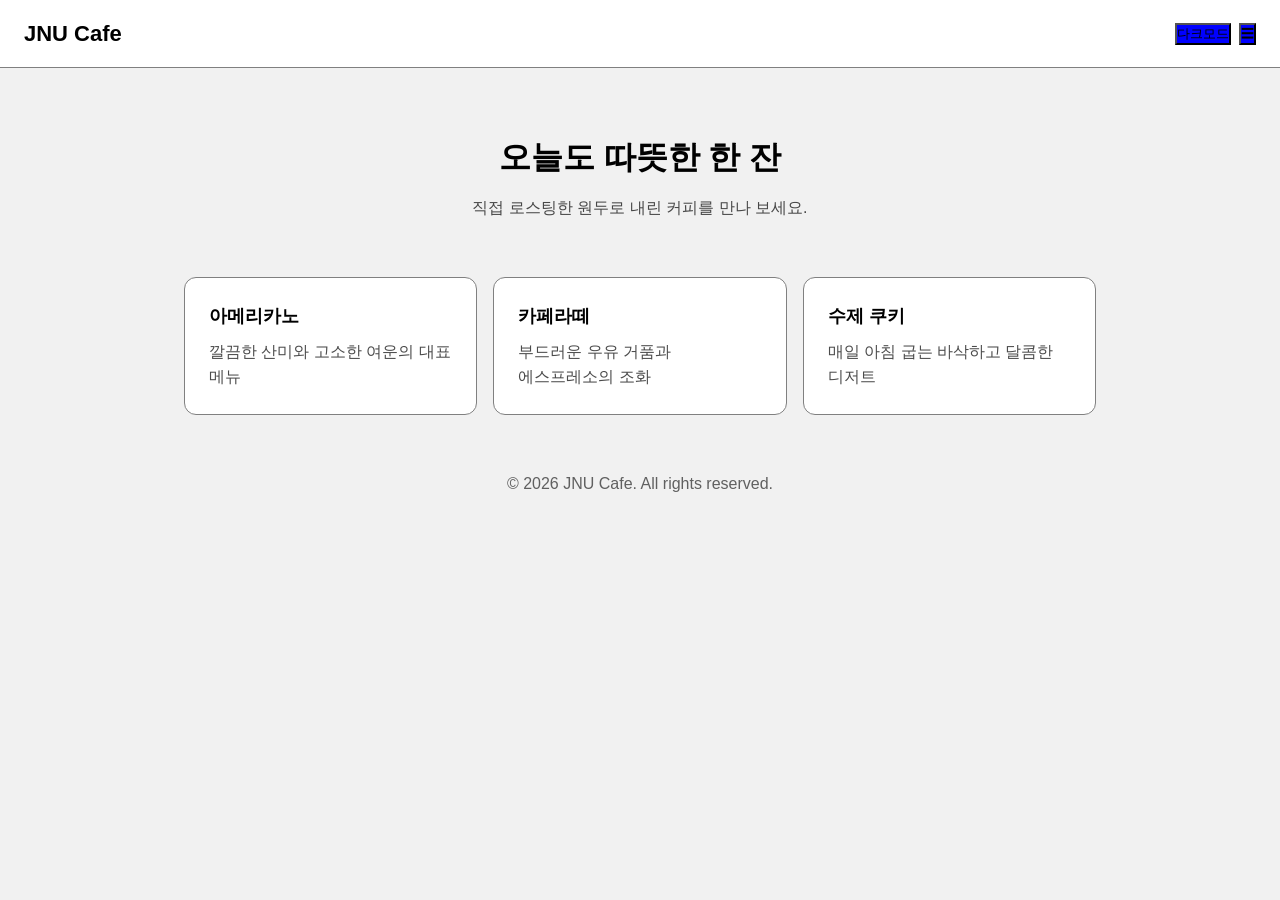
<file: week10/index.html>
<!doctype html>
<html lang="ko">
  <head>
    <meta charset="UTF-8" />
    <meta name="viewport" content="width=device-width, initial-scale=1.0" />
    <title>10주차 실습 미션 - 햄버거 메뉴 · 다크모드 버튼</title>

    <style>
      /* ===== 기본 스타일 (수정 금지) ===== */
      * {
        margin: 0;
        padding: 0;
        box-sizing: border-box;
      }

      body {
        font-family: "Noto Sans KR", sans-serif;
        line-height: 1.6;
        word-break: keep-all;
        background: var(--bg);
        color: var(--text);
      }

      ul {
        list-style: none;
      }
      a {
        color: inherit;
        text-decoration: none;
      }

      .header {
        display: flex;
        flex-wrap: wrap;
        align-items: center;
        justify-content: space-between;
        padding: 16px 24px;
        background: var(--card);
        border-bottom: 1px solid var(--border);
      }
      .logo {
        font-size: 22px;
        font-weight: 700;
      }
      .header-right {
        display: flex;
        align-items: center;
        gap: 8px;
      }
      .gnb {
        flex-basis: 100%;
      }

      .hero {
        padding: 64px 24px 32px;
        text-align: center;
      }
      .hero h1 {
        font-size: 32px;
        margin-bottom: 12px;
      }
      .hero p {
        opacity: 0.7;
      }

      .card-list {
        display: grid;
        grid-template-columns: repeat(auto-fit, minmax(240px, 1fr));
        gap: 16px;
        max-width: 960px;
        margin: 0 auto;
        padding: 24px;
      }
      .card {
        padding: 24px;
        background: var(--card);
        border: 1px solid var(--border);
        border-radius: 12px;
      }
      .card h2 {
        font-size: 18px;
        margin-bottom: 8px;
      }
      .card p {
        opacity: 0.7;
      }

      .footer {
        padding: 32px 24px;
        text-align: center;
        opacity: 0.6;
      }

      /* ===== 여기부터 실습 과제 작성 ===== */

      /* [미션 1-2] 햄버거 메뉴 CSS
       - .menu-btn : 메뉴 버튼 스타일
       - .gnb : 평소에는 숨김
       - .gnb.open : open 클래스가 붙으면 표시 */
      .menu-btn {
        background: blue;
      }

      .gnb {
        display: none;
      }

      .gnb.open {
        display: block;
      }

      /* [미션 2-2] 다크모드 CSS
       - :root : 변수 정의 (--bg, --card, --text, --border) 라이트 색상
       - body.dark-mode : 같은 변수의 다크 색상으로 덮어쓰기
       - .theme-btn : 다크모드 버튼 스타일 */
      :root {
        --bg: #f1f1f1;
        --card: #ffffff;
        --text: #000000;
        --border: gray;
      }
      body.dark-mode {
        --bg: #222222;
        --card: #333333;
        --text: #ffffff;
        --border: #555555;
      }

      .theme-btn {
        background: blue;
      }
    </style>
  </head>
  <body>
    <header class="header">
      <a class="logo" href="#">JNU Cafe</a>

      <div class="header-right">
        <!-- [미션 2-1] 다크모드 버튼 HTML (class="theme-btn", 문구: 다크모드) -->
        <button class="theme-btn">다크모드</button>

        <!-- [미션 1-1] 햄버거 메뉴 버튼 HTML (class="menu-btn", 문구: ☰ 문자를 복사해서 사용) -->
        <button class="menu-btn">☰</button>
      </div>

      <!-- [미션 1-1] 메뉴 nav HTML (class="gnb", 메뉴 4개: 홈 · 메뉴 · 매장 안내 · 문의) -->
      <nav class="gnb">
        <ul>
          <li><a href="#">홈</a></li>
          <li><a href="#">메뉴</a></li>
          <li><a href="#">매장 안내</a></li>
          <li><a href="#">문의</a></li>
        </ul>
      </nav>
    </header>

    <main>
      <section class="hero">
        <h1>오늘도 따뜻한 한 잔</h1>
        <p>직접 로스팅한 원두로 내린 커피를 만나 보세요.</p>
      </section>

      <section class="card-list">
        <article class="card">
          <h2>아메리카노</h2>
          <p>깔끔한 산미와 고소한 여운의 대표 메뉴</p>
        </article>
        <article class="card">
          <h2>카페라떼</h2>
          <p>부드러운 우유 거품과 에스프레소의 조화</p>
        </article>
        <article class="card">
          <h2>수제 쿠키</h2>
          <p>매일 아침 굽는 바삭하고 달콤한 디저트</p>
        </article>
      </section>
    </main>

    <footer class="footer">
      <p>&copy; 2026 JNU Cafe. All rights reserved.</p>
    </footer>

    <script>
      /* ===== 여기부터 실습 과제 작성 ===== */

      /* [미션 1-3] 햄버거 메뉴 JS
       - 메뉴 버튼과 .gnb 요소를 변수에 저장
       - 버튼을 클릭하면 .gnb 에 open 클래스 켜기/끄기 */
      const menuButton = document.querySelector(".menu-btn");
      const gnb = document.querySelector(".gnb");

      menuButton.addEventListener("click", function () {
        gnb.classList.toggle("open");
      });

      /* [미션 2-3] 다크모드 버튼 JS
       - 다크모드 버튼을 변수에 저장
       - 버튼을 클릭하면 body 에 dark-mode 클래스 켜기/끄기
       - 현재 모드에 맞게 버튼 문구 바꾸기 (다크모드 ↔ 라이트모드) */
      const themeBtn = document.querySelector(".theme-btn");

      themeBtn.addEventListener("click", function () {
        document.body.classList.toggle("dark-mode");

        if (document.body.classList.contains("dark-mode")) {
          themeBtn.textContent = "라이트모드";
        } else {
          themeBtn.textContent = "다크모드";
        }
      });
    </script>
  </body>
</html>
</file>
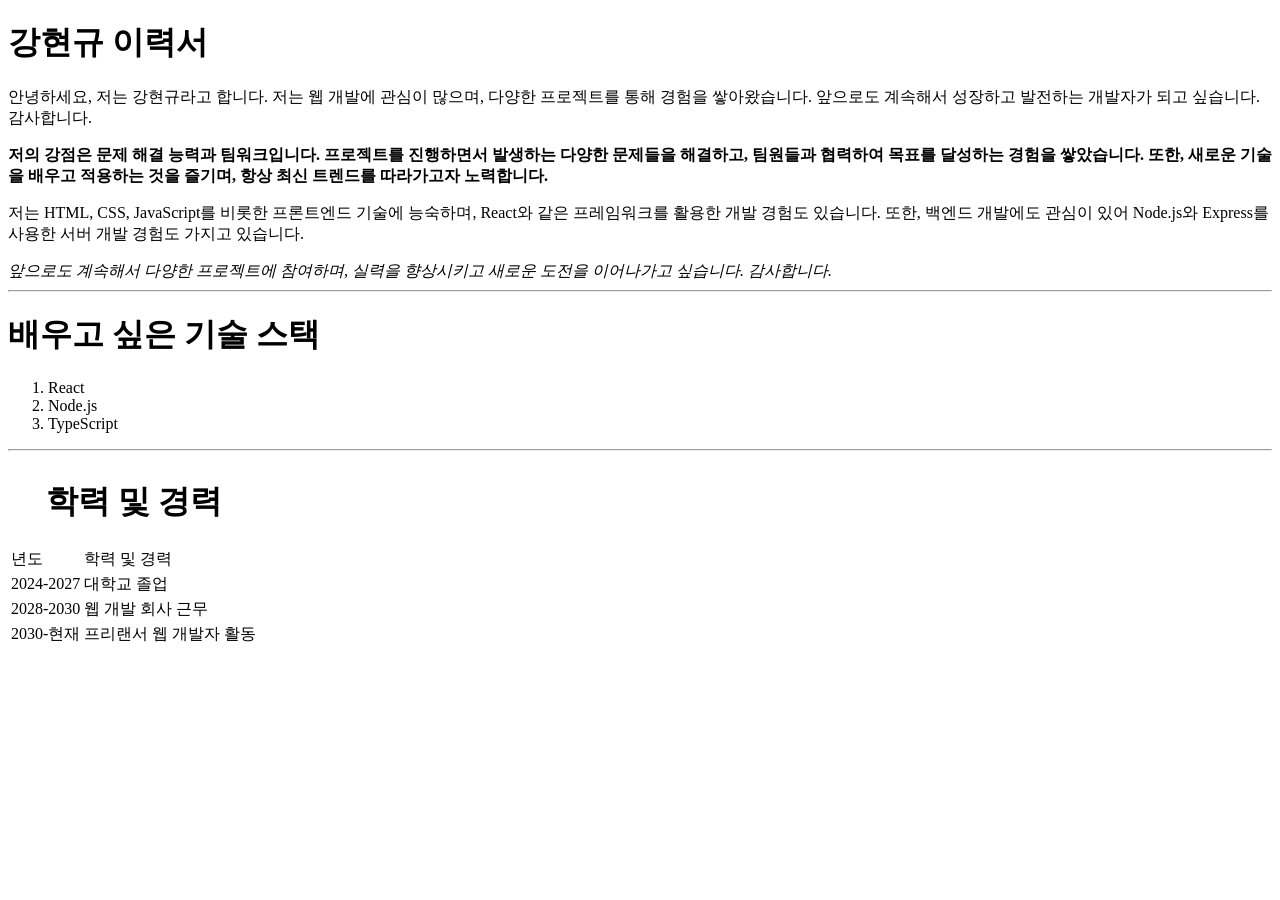
<file: week2/index.html>
<!doctype html>
<html lang="en">
  <head>
    <meta charset="UTF-8" />
    <meta name="viewport" content="width=device-width, initial-scale=1.0" />
    <title>Document</title>
  </head>
  <body>
    <h1>강현규 이력서</h1>
    <p>
      안녕하세요, 저는 강현규라고 합니다. 저는 웹 개발에 관심이 많으며, 다양한
      프로젝트를 통해 경험을 쌓아왔습니다. 앞으로도 계속해서 성장하고 발전하는
      개발자가 되고 싶습니다.<br />
      감사합니다.
    </p>
    <strong>
      저의 강점은 문제 해결 능력과 팀워크입니다. 프로젝트를 진행하면서 발생하는
      다양한 문제들을 해결하고, 팀원들과 협력하여 목표를 달성하는 경험을
      쌓았습니다. 또한, 새로운 기술을 배우고 적용하는 것을 즐기며, 항상 최신
      트렌드를 따라가고자 노력합니다.
    </strong>
    <p>
      저는 HTML, CSS, JavaScript를 비롯한 프론트엔드 기술에 능숙하며, React와
      같은 프레임워크를 활용한 개발 경험도 있습니다. 또한, 백엔드 개발에도
      관심이 있어 Node.js와 Express를 사용한 서버 개발 경험도 가지고 있습니다.
    </p>
    <em>
      앞으로도 계속해서 다양한 프로젝트에 참여하며, 실력을 향상시키고 새로운
      도전을 이어나가고 싶습니다. 감사합니다.
    </em>

    <hr />

    <h1>배우고 싶은 기술 스택</h1>
    <ol>
      <li>React</li>
      <li>Node.js</li>
      <li>TypeScript</li>
    </ol>
    <hr />

    <table>
      <caption>
        <h1>학력 및 경력</h1>
      </caption>
      <thead>
        <tr>
          <td>년도</td>
          <td>학력 및 경력</td>
        </tr>
      </thead>
      <tbody>
        <tr>
          <td>2024-2027</td>
          <td>대학교 졸업</td>
        </tr>
        <tr>
          <td>2028-2030</td>
          <td>웹 개발 회사 근무</td>
        </tr>
        <tr>
          <td>2030-현재</td>
          <td>프리랜서 웹 개발자 활동</td>
        </tr>
      </tbody>
    </table>
  </body>
</html>
</file>
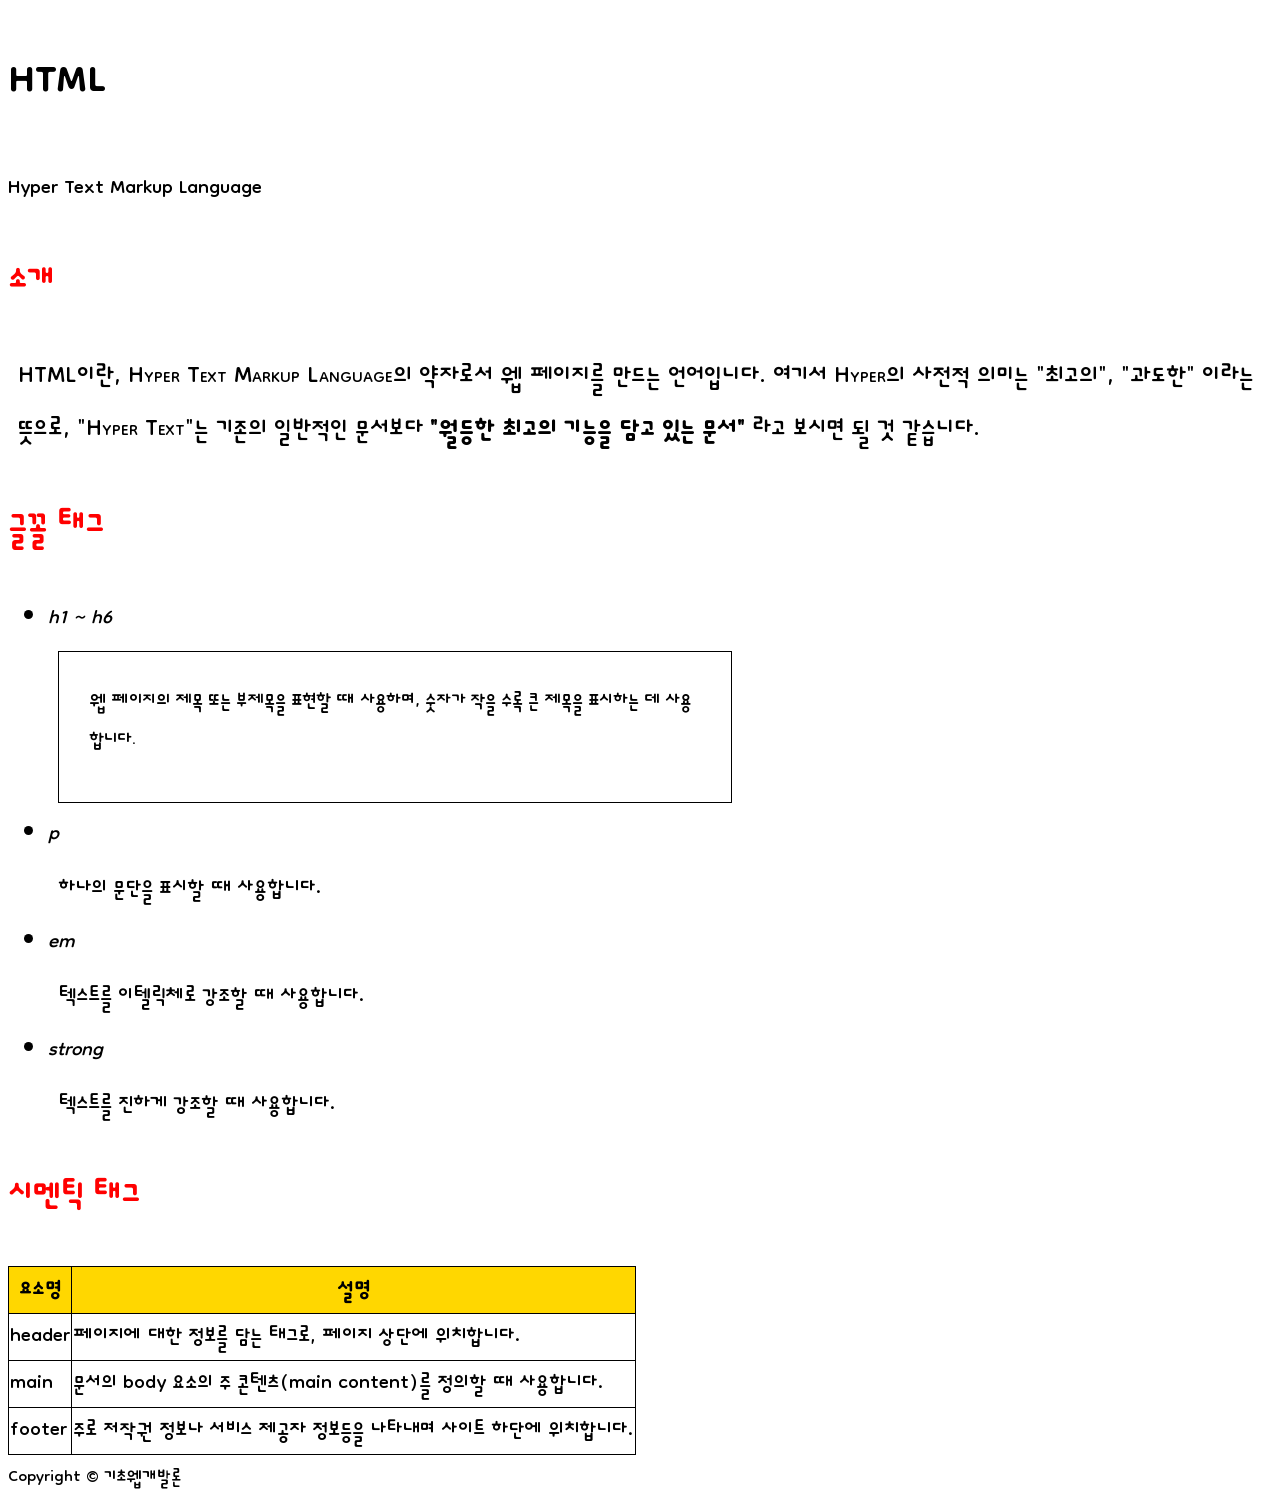
<file: week4/index.html>
<!doctype html>
<html lang="ko">
  <head>
    <meta charset="UTF-8" />
    <meta name="viewport" content="width=device-width, initial-scale=1.0" />
    <title>나만의 프로필 카드 - Week 4</title>

    <!-- 🔽 여기에 구글 웹 폰트 <link> 태그를 추가하세요 -->
    <link rel="preconnect" href="https://fonts.googleapis.com" />
    <link rel="preconnect" href="https://fonts.gstatic.com" crossorigin />
    <link
      href="https://fonts.googleapis.com/css2?family=Dongle&display=swap"
      rel="stylesheet"
    />
    <!-- 🔽 여기에 Internal Style Sheet(<style> 태그)를 작성하세요 -->
    <style>
      html {
        font-family: "Dongle", sans-serif;
        font-weight: 400;
        font-style: normal;
        font-size: 30px;
      }

      section > h2 {
        color: #ff0000;
      }
      .semantic-table {
        border: 1px solid black;
        border-collapse: collapse;
      }
      td,
      th {
        border: 1px solid black;
      }
      th {
        background-color: gold;
      }

      .description {
        font-size: 1.2rem;
        font-variant: small-caps;
      }

      .des_h_tag {
        font-size: 3vh;
        border: 1px solid black;
        width: 50%;
        height: 10vh;
        padding: 1rem;
      }

      p {
        margin: 10px;
      }
    </style>
  </head>
  <body>
    <header>
      <h1>HTML</h1>
      <span>Hyper Text Markup Language</span>
    </header>
    <main>
      <section>
        <h2>소개</h2>
        <p class="description">
          HTML이란, Hyper Text Markup Language의 약자로서 웹 페이지를 만드는
          언어입니다. 여기서 Hyper의 사전적 의미는 "최고의", "과도한" 이라는
          뜻으로, "Hyper Text"는 기존의 일반적인 문서보다
          <strong>"월등한 최고의 기능을 담고 있는 문서"</strong> 라고 보시면 될
          것 같습니다.
        </p>
      </section>

      <section>
        <h2>글꼴 태그</h2>
        <ul>
          <li>
            <em>h1 ~ h6</em>
            <p class="des_h_tag">
              웹 페이지의 제목 또는 부제목을 표현할 때 사용하며, 숫자가 작을
              수록 큰 제목을 표시하는 데 사용합니다.
            </p>
          </li>
          <li>
            <em>p</em>
            <p>하나의 문단을 표시할 때 사용합니다.</p>
          </li>
          <li>
            <em>em</em>
            <p>텍스트를 이텔릭체로 강조할 때 사용합니다.</p>
          </li>
          <li>
            <em>strong</em>
            <p>텍스트를 진하게 강조할 때 사용합니다.</p>
          </li>
        </ul>
      </section>

      <section>
        <h2>시멘틱 태그</h2>
        <table class="semantic-table">
          <thead>
            <tr>
              <th>요소명</th>
              <th>설명</th>
            </tr>
          </thead>
          <tbody>
            <tr>
              <td>header</td>
              <td>
                페이지에 대한 정보를 담는 태그로, 페이지 상단에 위치합니다.
              </td>
            </tr>
            <tr>
              <td>main</td>
              <td>
                문서의 body 요소의 주 콘텐츠(main content)를 정의할 때
                사용합니다.
              </td>
            </tr>
            <tr>
              <td>footer</td>
              <td>
                주로 저작권 정보나 서비스 제공자 정보등을 나타내며 사이트 하단에
                위치합니다.
              </td>
            </tr>
          </tbody>
        </table>
      </section>
    </main>
    <footer>
      <small>Copyright &copy; 기초웹개발론</small>
    </footer>
  </body>
</html>
</file>
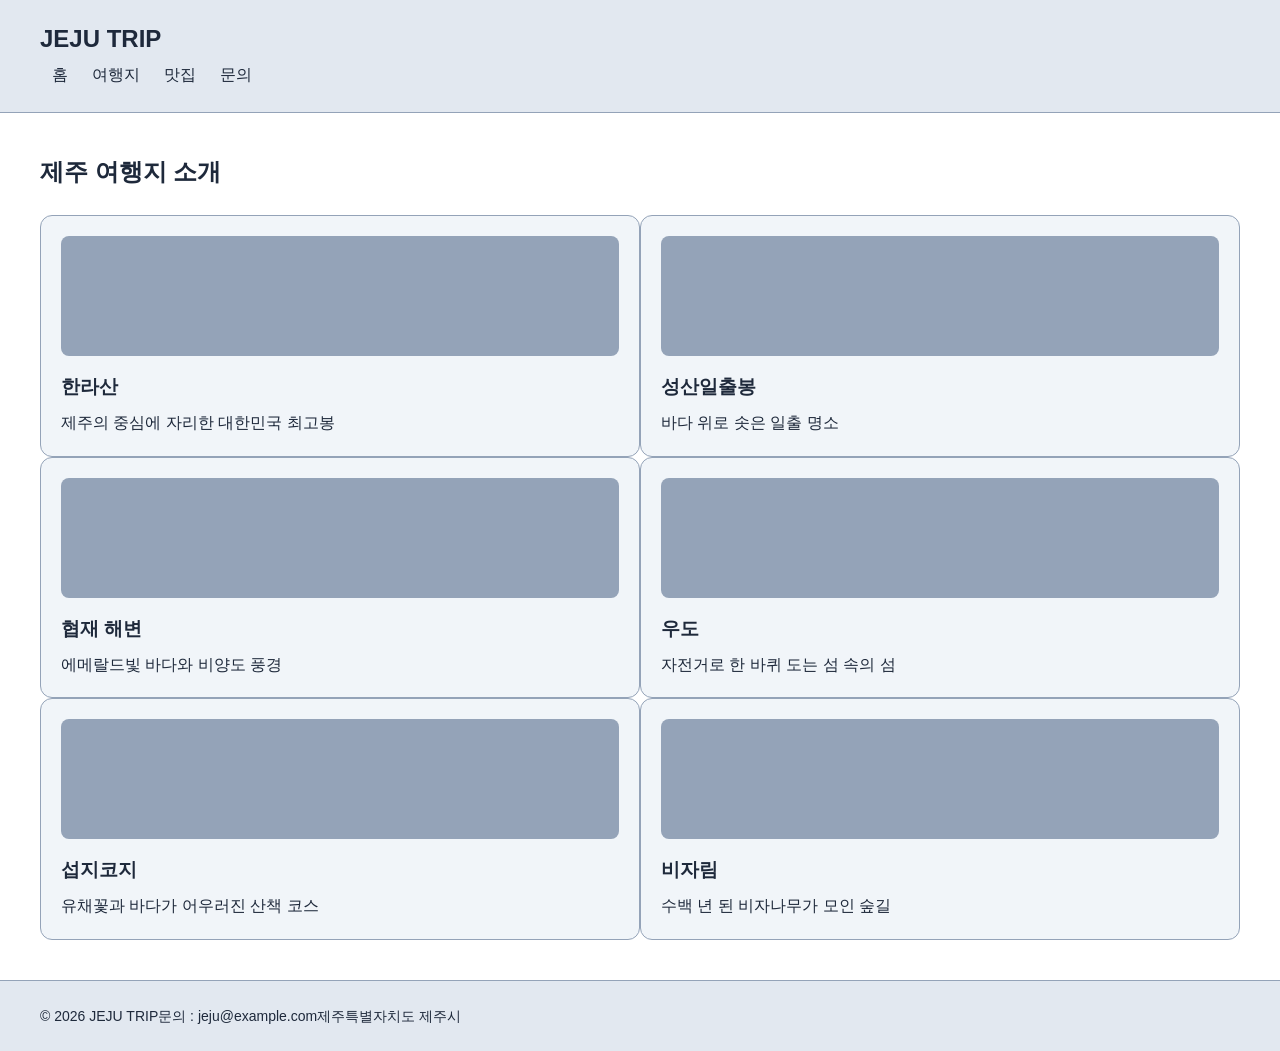
<file: week8/index.html>
<!DOCTYPE html>
<html lang="ko">
<head>
  <meta charset="UTF-8">
  <!-- [viewport] 여기에 viewport 메타 태그를 선언하세요 -->
   <meta name="viewport" content="width=device-width, initial-scale=1">

  <title>제주 여행지 소개</title>

  <style>
    /* ============================================================
        기본 스타일 - 이 영역은 수정하지 않습니다
       ============================================================ */
    * { margin: 0; padding: 0; box-sizing: border-box; }

    body {
      font-family: "Noto Sans KR", "Malgun Gothic", sans-serif;
      font-size: 16px;
      line-height: 1.6;
    }

    header {
      padding: 20px 40px;
      border-bottom: 1px solid #94a3b8;
    }
    .logo { font-size: 24px; }
    .menu { list-style: none; }
    .menu li { padding: 4px 12px; }
    .menu a { color: inherit; text-decoration: none; }

    main { padding: 40px; }
    main h2 { margin-bottom: 24px; }

    .card-list { list-style: none; }
    .card {
      padding: 20px;
      border: 1px solid #94a3b8;
      border-radius: 12px;
    }
    .thumb {
      height: 120px;
      margin-bottom: 16px;
      border-radius: 8px;
      background: #94a3b8;
    }
    .card h3 { margin-bottom: 8px; }

    footer {
      padding: 24px 40px;
      border-top: 1px solid #94a3b8;
      font-size: 14px;
    }


    /* ============================================================
        여기부터 실습 과제 작성 ( 적용 값은 JNUclass 과제 안내 확인 )
      ============================================================ */

    /* [flex 레이아웃] body, main */
body {
  display: flex;
  flex-direction: column;
  min-height: 100vh;
}

main {
  flex: 1;
}

    /* [PC 기준] GNB ( .menu ), 카드 그리드 ( .card-list ), 푸터 ( footer ) */
.menu {
  display: flex;
  font-size: 18px;
}

.card-list {
  display: grid;
  grid-template-columns: repeat(3, 1fr);
}

footer {
  display: flex;
}

    /* [태블릿] 미디어 쿼리 (중단점) 및 디자인 적용 */
@media (max-width: 1439px) {
  .menu {
    font-size: 16px;
  }

  .card-list {
    grid-template-columns: repeat(2, 1fr);
  }
}

    /* [모바일] 미디어 쿼리 (중단점) 및 디자인 적용 */
@media (max-width: 767px) {
  .menu {
    flex-direction: column;
    font-size: 14px;
  }

  .card-list {
    grid-template-columns: 1fr;
  }

  footer {
    flex-direction: column;
  }
}

    /* [다크모드] 미디어 쿼리 및 CSS 변수 방식 적용 */
:root {
  --bg: #ffffff;
  --t-color: #1e293b;
  --header-footer-bg: #e2e8f0;
  --c-bg: #f1f5f9;
}

@media (prefers-color-scheme: dark) {
  :root {
    --bg: #0f172a;
    --t-color: #e2e8f0;
    --header-footer-bg: #334155;
    --c-bg: #1e293b;
  }
}

body {
  background: var(--bg);
  color: var(--t-color);
}

header,
footer {
  background: var(--header-footer-bg);
}

.card {
  background: var(--c-bg);
}
  </style>
</head>
<body>

  <header>
    <h1 class="logo">JEJU TRIP</h1>
    <nav>
      <ul class="menu">
        <li><a href="#">홈</a></li>
        <li><a href="#">여행지</a></li>
        <li><a href="#">맛집</a></li>
        <li><a href="#">문의</a></li>
      </ul>
    </nav>
  </header>

  <main>
    <h2>제주 여행지 소개</h2>
    <ul class="card-list">
      <li class="card">
        <div class="thumb"></div>
        <h3>한라산</h3>
        <p>제주의 중심에 자리한 대한민국 최고봉</p>
      </li>
      <li class="card">
        <div class="thumb"></div>
        <h3>성산일출봉</h3>
        <p>바다 위로 솟은 일출 명소</p>
      </li>
      <li class="card">
        <div class="thumb"></div>
        <h3>협재 해변</h3>
        <p>에메랄드빛 바다와 비양도 풍경</p>
      </li>
      <li class="card">
        <div class="thumb"></div>
        <h3>우도</h3>
        <p>자전거로 한 바퀴 도는 섬 속의 섬</p>
      </li>
      <li class="card">
        <div class="thumb"></div>
        <h3>섭지코지</h3>
        <p>유채꽃과 바다가 어우러진 산책 코스</p>
      </li>
      <li class="card">
        <div class="thumb"></div>
        <h3>비자림</h3>
        <p>수백 년 된 비자나무가 모인 숲길</p>
      </li>
    </ul>
  </main>

  <footer>
    <p>© 2026 JEJU TRIP</p>
    <p>문의 : jeju@example.com</p>
    <p>제주특별자치도 제주시</p>
  </footer>

</body>
</html>
</file>
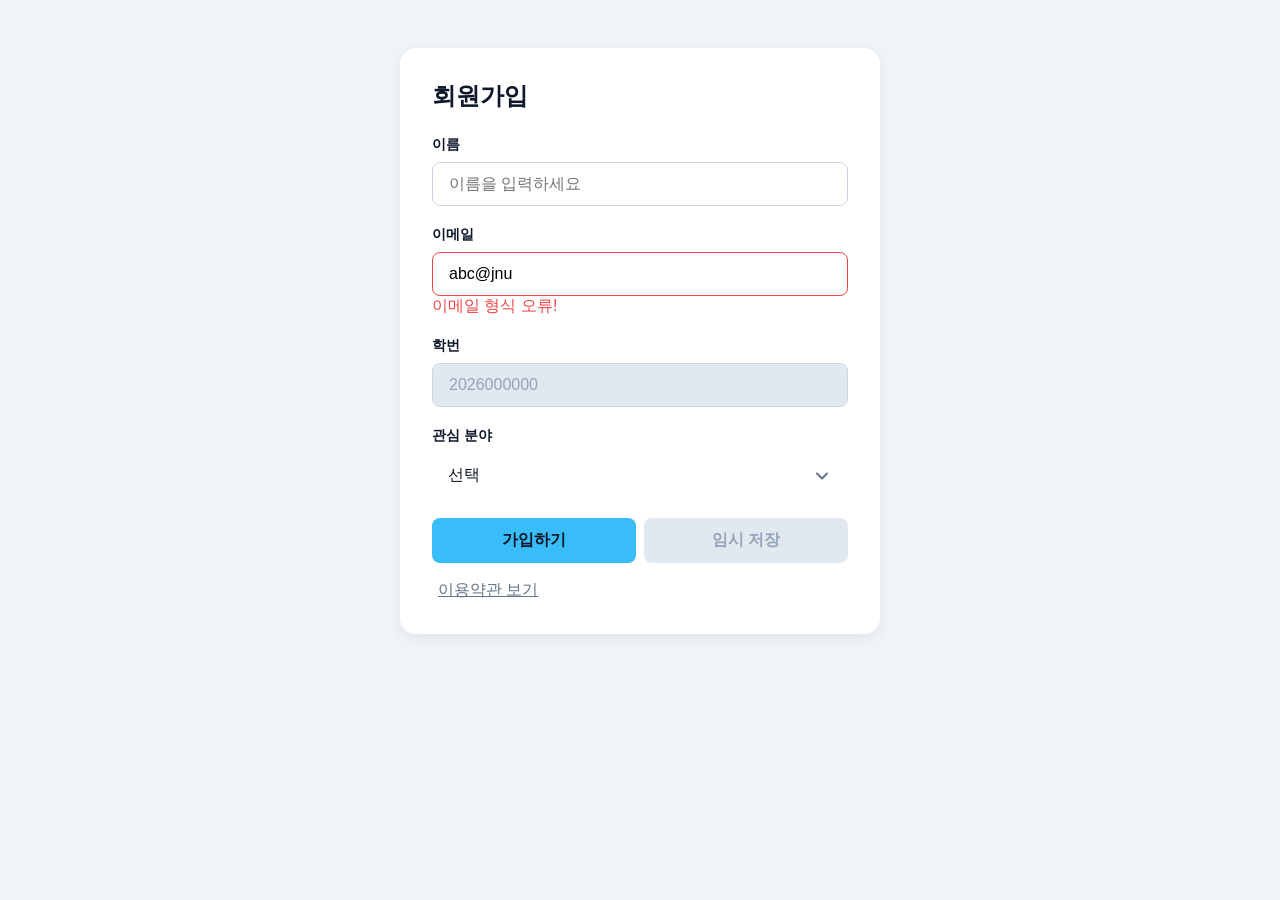
<file: week9/index.html>
<!doctype html>
<html lang="ko">
  <head>
    <meta charset="UTF-8" />
    <meta name="viewport" content="width=device-width, initial-scale=1.0" />
    <title>9주차 실습 - 폼 · 콤보박스 · 모달</title>
    <style>
      /* ===== reset ===== */
      *,
      *::before,
      *::after {
        box-sizing: border-box;
      }
      body,
      h1,
      h2,
      p,
      ul {
        margin: 0;
        padding: 0;
      }
      ul {
        list-style: none;
      }
      button,
      input {
        font: inherit;
      }

      /* ===== 기본 레이아웃 (수정 금지) ===== */
      body {
        font-family: "Noto Sans KR", sans-serif;
        background: #f1f5f9;
        color: #0f172a;
        padding: 48px 16px;
      }
      .container {
        max-width: 480px;
        margin: 0 auto;
        padding: 32px;
        background: #fff;
        border-radius: 16px;
        box-shadow: 0 4px 16px rgba(15, 23, 42, 0.08);
      }
      h1 {
        font-size: 24px;
        margin-bottom: 24px;
      }
      .field {
        margin-bottom: 20px;
      }
      .field label {
        display: block;
        margin-bottom: 8px;
        font-size: 14px;
        font-weight: 700;
      }
      input {
        width: 100%;
        padding: 12px 16px;
        border: 1px solid #cbd5e1;
        border-radius: 8px;
      }
      .btn-row {
        display: flex;
        gap: 8px;
        margin-top: 8px;
      }
      .btn {
        flex: 1;
        padding: 12px;
        border: none;
        border-radius: 8px;
        background: #38bdf8;
        color: #0f172a;
        font-weight: 700;
        cursor: pointer;
      }
      .link-btn {
        margin-top: 16px;
        border: none;
        background: none;
        color: #64748b;
        text-decoration: underline;
        cursor: pointer;
      }

      /* ===== 여기부터 실습 과제 작성 ===== */

      /* [미션 1] 인풋 상태 스타일 (:focus · :disabled · .error · 오류 문구 표시) */
      .msg {
        display: none;
        color: #ef4444;
      }
      .error input {
        border-color: #ef4444;
      }
      .error .msg {
        display: block;
      }
      input:disabled {
        background: #e2e8f0;
        color: #94a3b8;
        cursor: not-allowed;
      }
      input:focus {
        outline: none;
        border-color: #333;
      }

      /* [미션 2] 버튼 상태 스타일 (:hover · :active · :disabled) */
      .btn:hover {
        background: #7dd3fc;
      }
      .btn:active {
        background: #0284c7;
      }
      .btn:disabled {
        background: #e2e8f0;
        color: #94a3b8;
        cursor: not-allowed;
      }
      /* [미션 3] 콤보박스 구조 · 목록 · 열림 상태 (relative · absolute 겹침 배치 · .open 목록 표시 · 화살표 회전) */
      .combo-btn {
        display: flex;
        justify-content: space-between;
        align-items: center;
        padding: 12px 16px;
      }
      .combo {
        position: relative;
      }
      .combo-list {
        position: absolute;
        top: 100%;
        left: 0;
        width: 100%;
        background: #fff;
        border: 1px solid #cbd5e1;
        z-index: 10;
        display: none;
      }
      .combo-list li:hover {
        background: #e0f2fe;
      }
      .combo.open .combo-list {
        display: block;
      }
      .combo.open .combo-btn img {
        transform: rotate(180deg);
      }
      /* [미션 4] 모달 딤드 · 박스 · 열림 상태 (position: fixed · flex 가운데 정렬 · .open 표시) */
      .modal {
        position: fixed;
        inset: 0;
        background: rgba(0, 0, 0, 0.6);
        display: none;
        justify-content: center;
        align-items: center;
        z-index: 100;
      }
      .modal-box {
        position: relative;
        width: 90%;
        max-width: 480px;
        padding: 32px;
        background: #fff;
        border-radius: 16px;
      }
      .close {
        position: absolute;
        top: 16px;
        right: 16px;
      }

      .modal.open {
        display: flex;
      }
    </style>
  </head>
  <body>
    <div class="container">
      <h1>회원가입</h1>

      <div class="field">
        <label for="name">이름</label>
        <input type="text" id="name" placeholder="이름을 입력하세요" />
      </div>

      <!-- [미션 1] 이메일 field 에 error 클래스와 오류 문구(.msg) 추가 -->
      <div class="field error">
        <label for="email">이메일</label>
        <input type="email" id="email" value="abc@jnu" />
        <p class="msg">이메일 형식 오류!</p>
      </div>

      <!-- [미션 1] 학번 input 에 disabled 속성 추가 -->
      <div class="field">
        <label for="student-id">학번</label>
        <input disabled type="text" id="student-id" value="2026000000" />
      </div>

      <div class="field">
        <label>관심 분야</label>
        <!-- [미션 3] 여기에 div 콤보박스 작성 (.combo > .combo-btn + ul.combo-list) -->
        <!-- 화살표는 arrow.svg 를 img 로 삽입 -->
        <!-- .combo 에 open 클래스를 붙여 열림 상태 확인, 제출 시엔 open 클래스 없는 상태로 제출 -->
        <div class="combo">
          <div class="combo-btn">
            선택
            <img src="arrow.svg" alt="" />
          </div>
          <ul class="combo-list">
            <li>HTML</li>
            <li>CSS</li>
            <li>JavaScript</li>
          </ul>
        </div>
      </div>

      <div class="btn-row">
        <button class="btn">가입하기</button>
        <!-- [미션 2] 임시 저장 버튼에 disabled 속성 추가 -->
        <button disabled class="btn">임시 저장</button>
      </div>

      <button class="link-btn">이용약관 보기</button>
    </div>

    <!-- [미션 4] 여기에 모달 작성 (.modal > .modal-box > button.close + h2 + p) -->
    <!-- 닫기 아이콘은 close.svg 를 button.closed안에 img로 삽입 -->
    <!-- .modal 에 open 클래스를 붙여 열림 상태 확인, 제출 시엔 open 클래스 없는 상태로 제출 -->
    <div class="modal">
      <div class="modal-box">
        <button class="close">
          <img src="close.svg" alt="" />
        </button>
        <h2>알림</h2>
        <p>내용</p>
      </div>
    </div>
  </body>
</html>
</file>
